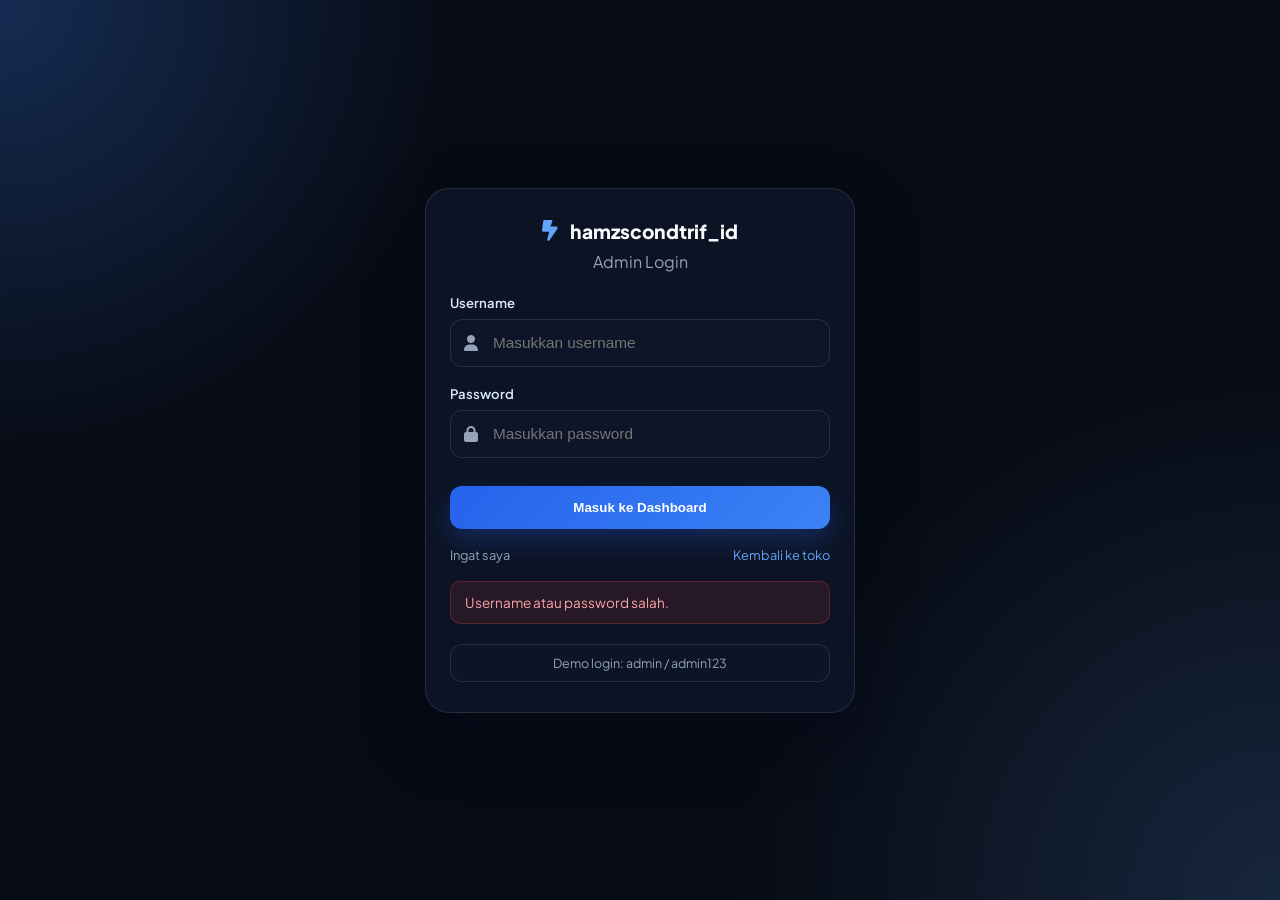
<file: dashboard.html>
<!DOCTYPE html>
<html lang="id">
<head>
    <meta charset="UTF-8" />
    <meta name="viewport" content="width=device-width, initial-scale=1.0" />
    <title>Dashboard Admin | hamzscondtrif_id</title>
    <link rel="stylesheet" href="https://cdnjs.cloudflare.com/ajax/libs/font-awesome/6.4.0/css/all.min.css" />
    <link href="https://fonts.googleapis.com/css2?family=Plus+Jakarta+Sans:wght@300;400;500;600;700;800&display=swap" rel="stylesheet" />
    <style>
        :root {
            --bg: #070913;
            --bg-soft: #0e1326;
            --bg-panel: rgba(14, 19, 38, 0.92);
            --bg-panel-2: rgba(15, 23, 42, 0.8);
            --primary: #2563eb;
            --primary-2: #60a5fa;
            --success: #10b981;
            --warning: #fbbf24;
            --danger: #ef4444;
            --text: #f8fafc;
            --muted: #94a3b8;
            --border: rgba(148, 163, 184, 0.18);
        }

        * { box-sizing: border-box; }

        body {
            margin: 0;
            font-family: 'Plus Jakarta Sans', sans-serif;
            background: var(--bg);
            color: var(--text);
        }

        a { text-decoration: none; }

        .dashboard-shell {
            display: flex;
            min-height: 100vh;
        }

        .sidebar {
            width: 260px;
            background: rgba(9, 13, 24, 0.96);
            border-right: 1px solid var(--border);
            padding: 26px 18px;
            position: sticky;
            top: 0;
            height: 100vh;
        }

        .brand {
            display: flex;
            align-items: center;
            gap: 10px;
            margin-bottom: 32px;
            font-weight: 800;
            letter-spacing: 0.04em;
        }

        .brand i {
            color: var(--primary-2);
            font-size: 1.2rem;
        }

        .nav-group {
            display: flex;
            flex-direction: column;
            gap: 10px;
        }

        .nav-group-label {
            font-size: 0.7rem;
            color: var(--muted);
            text-transform: uppercase;
            letter-spacing: 0.12em;
            margin: 18px 10px 8px;
        }

        .nav-item {
            display: flex;
            align-items: center;
            gap: 12px;
            padding: 12px 14px;
            border-radius: 12px;
            color: #dbeafe;
            font-weight: 600;
            transition: 0.2s ease;
        }

        .nav-item:hover,
        .nav-item.active {
            background: rgba(37, 99, 235, 0.15);
            border: 1px solid rgba(96, 165, 250, 0.18);
        }

        .main {
            flex: 1;
            padding: 26px;
        }

        .topbar {
            display: flex;
            justify-content: space-between;
            align-items: center;
            gap: 18px;
            margin-bottom: 26px;
            flex-wrap: wrap;
        }

        .topbar h1 {
            margin: 0;
            font-size: clamp(1.8rem, 2vw, 2.5rem);
        }

        .topbar-actions {
            display: flex;
            gap: 12px;
            flex-wrap: wrap;
        }

        .btn {
            display: inline-flex;
            align-items: center;
            justify-content: center;
            gap: 8px;
            padding: 12px 18px;
            border-radius: 12px;
            border: none;
            cursor: pointer;
            font-weight: 700;
            transition: 0.2s ease;
        }

        .btn-primary {
            background: linear-gradient(135deg, #1d4ed8, #2563eb);
            color: white;
            box-shadow: 0 8px 18px rgba(37, 99, 235, 0.25);
        }

        .btn-secondary {
            background: rgba(15, 23, 42, 0.8);
            color: white;
            border: 1px solid var(--border);
        }

        .stats {
            display: grid;
            grid-template-columns: repeat(4, minmax(0, 1fr));
            gap: 18px;
            margin-bottom: 24px;
        }

        .stat-card {
            background: linear-gradient(180deg, rgba(15, 23, 42, 0.9), rgba(11, 17, 32, 0.9));
            border: 1px solid var(--border);
            border-radius: 20px;
            padding: 20px 18px;
            box-shadow: 0 18px 30px rgba(2, 6, 23, 0.18);
            position: relative;
            overflow: hidden;
        }

        .stat-card::before {
            content: "";
            position: absolute;
            inset: 0 auto auto 0;
            width: 120px;
            height: 120px;
            background: radial-gradient(circle, rgba(96, 165, 250, 0.18), transparent 70%);
        }

        .stat-card small {
            display: block;
            color: var(--muted);
            margin-bottom: 8px;
            position: relative;
            z-index: 1;
        }

        .stat-card strong {
            font-size: 1.8rem;
            color: var(--primary-2);
            position: relative;
            z-index: 1;
        }

        .stat-meta {
            display: flex;
            justify-content: space-between;
            align-items: center;
            margin-top: 14px;
            position: relative;
            z-index: 1;
        }

        .trend {
            padding: 6px 10px;
            border-radius: 999px;
            font-size: 0.72rem;
            font-weight: 700;
        }

        .trend.up {
            background: rgba(16, 185, 129, 0.12);
            color: #6ee7b7;
        }

        .trend.down {
            background: rgba(239, 68, 68, 0.12);
            color: #fca5a5;
        }

        .overview-grid {
            display: grid;
            grid-template-columns: 1.5fr 1fr;
            gap: 24px;
            margin-bottom: 24px;
        }

        .sales-chart {
            display: flex;
            align-items: end;
            justify-content: space-between;
            gap: 12px;
            height: 180px;
            padding-top: 18px;
        }

        .chart-column {
            flex: 1;
            display: flex;
            flex-direction: column;
            align-items: center;
            gap: 8px;
            height: 100%;
            justify-content: end;
        }

        .chart-bar {
            width: 100%;
            max-width: 42px;
            background: linear-gradient(180deg, #7dd3fc, #2563eb);
            border-radius: 10px 10px 0 0;
            height: var(--h, 50%);
            box-shadow: 0 10px 18px rgba(37, 99, 235, 0.22);
        }

        .chart-column span {
            color: var(--muted);
            font-size: 0.72rem;
        }

        .alert-list,
        .activity-list {
            display: flex;
            flex-direction: column;
            gap: 12px;
        }

        .alert-item,
        .activity-item {
            display: flex;
            justify-content: space-between;
            align-items: center;
            gap: 12px;
            background: rgba(15, 23, 42, 0.7);
            border: 1px solid var(--border);
            border-radius: 14px;
            padding: 12px 14px;
        }

        .alert-item strong,
        .activity-item strong {
            display: block;
            margin-bottom: 2px;
            font-size: 0.92rem;
        }

        .alert-item small,
        .activity-item small {
            color: var(--muted);
            font-size: 0.76rem;
        }

        .risk-tag {
            padding: 5px 8px;
            border-radius: 999px;
            font-size: 0.7rem;
            font-weight: 700;
            background: rgba(251, 191, 36, 0.12);
            color: #fbbf24;
        }

        .content-grid {
            display: grid;
            grid-template-columns: 1.4fr 1fr;
            gap: 24px;
        }

        .settings-grid {
            display: grid;
            grid-template-columns: repeat(2, minmax(0, 1fr));
            gap: 18px;
            margin-top: 18px;
        }

        .toggle-row {
            display: flex;
            justify-content: space-between;
            align-items: center;
            gap: 12px;
            padding: 14px 16px;
            border-radius: 14px;
            background: rgba(15, 23, 42, 0.7);
            border: 1px solid var(--border);
        }

        .switch {
            width: 48px;
            height: 28px;
            background: rgba(148, 163, 184, 0.28);
            border-radius: 999px;
            position: relative;
            display: inline-block;
        }

        .switch::before {
            content: "";
            width: 20px;
            height: 20px;
            border-radius: 50%;
            position: absolute;
            top: 4px;
            left: 4px;
            background: white;
            transition: all 0.2s ease;
        }

        .switch.on {
            background: rgba(16, 185, 129, 0.35);
        }

        .switch.on::before {
            left: 24px;
            background: #6ee7b7;
        }

        .card {
            background: var(--bg-panel);
            border: 1px solid var(--border);
            border-radius: 20px;
            padding: 20px;
            box-shadow: 0 18px 30px rgba(2, 6, 23, 0.14);
        }

        .card-header {
            display: flex;
            justify-content: space-between;
            align-items: center;
            margin-bottom: 18px;
            gap: 12px;
        }

        .card-header h2 {
            margin: 0;
            font-size: 1.15rem;
        }

        .tag {
            display: inline-flex;
            align-items: center;
            gap: 6px;
            border-radius: 999px;
            padding: 7px 10px;
            font-size: 0.72rem;
            font-weight: 700;
            background: rgba(37, 99, 235, 0.1);
            color: #bfdbfe;
        }

        .form-grid {
            display: grid;
            grid-template-columns: 1fr 1fr;
            gap: 14px;
        }

        .field {
            display: flex;
            flex-direction: column;
            gap: 8px;
            margin-bottom: 12px;
        }

        .field.full {
            grid-column: 1 / -1;
        }

        .field label {
            font-size: 0.8rem;
            color: var(--muted);
            font-weight: 600;
        }

        .field input,
        .field select {
            width: 100%;
            background: rgba(15, 23, 42, 0.75);
            color: var(--text);
            border: 1px solid var(--border);
            border-radius: 12px;
            padding: 12px 14px;
            outline: none;
        }

        .field input:focus,
        .field select:focus {
            border-color: rgba(96, 165, 250, 0.6);
            box-shadow: 0 0 0 3px rgba(96, 165, 250, 0.12);
        }

        .product-list,
        .order-list {
            display: flex;
            flex-direction: column;
            gap: 12px;
        }

        .product-item,
        .order-item {
            display: flex;
            justify-content: space-between;
            align-items: center;
            gap: 12px;
            background: var(--bg-panel-2);
            border: 1px solid var(--border);
            border-radius: 16px;
            padding: 12px 14px;
        }

        .item-info strong {
            display: block;
            margin-bottom: 4px;
        }

        .item-info small,
        .order-meta {
            color: var(--muted);
            font-size: 0.78rem;
        }

        .price {
            color: var(--primary-2);
            font-weight: 800;
        }

        .status-pill {
            display: inline-flex;
            padding: 6px 10px;
            border-radius: 999px;
            font-size: 0.72rem;
            font-weight: 700;
        }

        .status-pill.pending { background: rgba(245, 158, 11, 0.12); color: #fbbf24; }
        .status-pill.paid { background: rgba(34, 197, 94, 0.12); color: #4ade80; }
        .status-pill.shipped { background: rgba(59, 130, 246, 0.12); color: #60a5fa; }

        .order-status-select {
            background: rgba(15, 23, 42, 0.8);
            color: var(--text);
            border: 1px solid var(--border);
            border-radius: 10px;
            padding: 8px 10px;
            font-weight: 600;
            outline: none;
        }

        .order-actions {
            display: flex;
            align-items: center;
            gap: 10px;
            flex-wrap: wrap;
        }

        .mini-actions {
            display: flex;
            gap: 8px;
            flex-wrap: wrap;
        }

        .mini-btn {
            padding: 7px 10px;
            border-radius: 10px;
            cursor: pointer;
            border: 1px solid var(--border);
            background: rgba(15, 23, 42, 0.75);
            color: var(--text);
            font-weight: 600;
        }

        .mini-btn.delete {
            color: #fca5a5;
            border-color: rgba(239, 68, 68, 0.25);
        }

        .toolbar-card {
            display: flex;
            justify-content: space-between;
            align-items: center;
            gap: 16px;
            flex-wrap: wrap;
            background: var(--bg-panel);
            border: 1px solid var(--border);
            border-radius: 18px;
            padding: 14px 18px;
            margin-bottom: 24px;
        }

        .search-box {
            display: flex;
            align-items: center;
            gap: 10px;
            min-width: 260px;
            flex: 1;
            background: rgba(15, 23, 42, 0.75);
            border: 1px solid var(--border);
            border-radius: 12px;
            padding: 10px 12px;
        }

        .search-box input {
            border: none;
            background: transparent;
            outline: none;
            color: var(--text);
            width: 100%;
            font-size: 0.95rem;
        }

        .filter-chips {
            display: flex;
            flex-wrap: wrap;
            gap: 8px;
        }

        .chip {
            border: 1px solid var(--border);
            background: rgba(15, 23, 42, 0.65);
            color: var(--text);
            border-radius: 999px;
            padding: 8px 12px;
            cursor: pointer;
            font-weight: 600;
        }

        .chip.active {
            background: rgba(37, 99, 235, 0.18);
            border-color: rgba(96, 165, 250, 0.3);
            color: #dbeafe;
        }

        .report-grid {
            display: grid;
            grid-template-columns: repeat(4, minmax(0, 1fr));
            gap: 16px;
            margin-bottom: 18px;
        }

        .report-card {
            background: rgba(15, 23, 42, 0.72);
            border: 1px solid var(--border);
            border-radius: 16px;
            padding: 16px;
        }

        .report-card small {
            display: block;
            color: var(--muted);
            margin-bottom: 8px;
        }

        .report-card strong {
            font-size: 1.5rem;
            color: var(--primary-2);
        }

        .table-wrap {
            overflow-x: auto;
        }

        table {
            width: 100%;
            border-collapse: collapse;
        }

        th, td {
            padding: 12px 10px;
            border-bottom: 1px solid rgba(148, 163, 184, 0.12);
            text-align: left;
        }

        th {
            font-size: 0.72rem;
            letter-spacing: 0.08em;
            text-transform: uppercase;
            color: var(--muted);
        }

        td {
            color: #e2e8f0;
            font-size: 0.9rem;
        }

        @media (max-width: 980px) {
            .sidebar {
                display: none;
            }

            .stats {
                grid-template-columns: repeat(2, minmax(0, 1fr));
            }

            .content-grid {
                grid-template-columns: 1fr;
            }
        }

        @media (max-width: 560px) {
            .main {
                padding: 18px 14px 32px;
            }

            .stats {
                grid-template-columns: 1fr;
            }

            .form-grid {
                grid-template-columns: 1fr;
            }
        }
    </style>
</head>
<body>
    <div class="dashboard-shell">
        <aside class="sidebar">
            <div class="brand">
                <i class="fa-solid fa-bolt-lightning"></i>
                <span>hamzscondtrif_id</span>
            </div>

            <div class="nav-group">
                <div class="nav-group-label">Menu</div>
                <a href="#dashboard" class="nav-item active"><i class="fa-solid fa-gauge-high"></i> Dashboard</a>
                <a href="#products" class="nav-item"><i class="fa-solid fa-box-open"></i> Produk</a>
                <a href="#orders" class="nav-item"><i class="fa-solid fa-wallet"></i> Pesanan</a>
                <a href="#customers" class="nav-item"><i class="fa-solid fa-user-group"></i> Pelanggan</a>
                <a href="#settings" class="nav-item"><i class="fa-solid fa-gear"></i> Pengaturan</a>
            </div>
        </aside>

        <main class="main" id="dashboard">
            <header class="topbar">
                <h1>Dashboard Admin</h1>
                <div class="topbar-actions">
                    <a href="index.html" class="btn btn-secondary"><i class="fa-solid fa-house"></i> Beranda</a>
                    <button type="button" class="btn btn-primary" id="logoutBtn"><i class="fa-solid fa-right-from-bracket"></i> Keluar</button>
                </div>
            </header>

            <section class="stats">
                <div class="stat-card">
                    <small>Total Penjualan</small>
                    <strong id="totalSalesStat">Rp 0</strong>
                    <div class="stat-meta">
                        <span class="trend up">+0%</span>
                        <span style="color: var(--muted); font-size: 0.76rem;">Minggu ini</span>
                    </div>
                </div>
                <div class="stat-card">
                    <small>Pesanan Baru</small>
                    <strong id="newOrdersStat">0</strong>
                    <div class="stat-meta">
                        <span class="trend up">+0%</span>
                        <span style="color: var(--muted); font-size: 0.76rem;">Hari ini</span>
                    </div>
                </div>
                <div class="stat-card">
                    <small>Produk Aktif</small>
                    <strong id="activeProductsStat">0</strong>
                    <div class="stat-meta">
                        <span class="trend up">+0</span>
                        <span style="color: var(--muted); font-size: 0.76rem;">Bulan ini</span>
                    </div>
                </div>
                <div class="stat-card">
                    <small>Pengunjung</small>
                    <strong>1.2k</strong>
                    <div class="stat-meta">
                        <span class="trend down">-2.1%</span>
                        <span style="color: var(--muted); font-size: 0.76rem;">Kemarin</span>
                    </div>
                </div>
            </section>

            <section class="toolbar-card">
                <div class="search-box">
                    <i class="fa-solid fa-magnifying-glass" style="color: var(--muted);"></i>
                    <input type="text" id="searchProductInput" placeholder="Cari produk..." />
                </div>
                <div class="filter-chips">
                    <button class="chip active" data-filter="all" type="button">Semua</button>
                    <button class="chip" data-filter="hoodie" type="button">Hoodie</button>
                    <button class="chip" data-filter="tee" type="button">Tee</button>
                    <button class="chip" data-filter="cargo" type="button">Cargo</button>
                </div>
            </section>

            <section class="overview-grid">
                <div class="card">
                    <div class="card-header">
                        <h2>Ringkasan Penjualan</h2>
                        <span class="tag"><i class="fa-solid fa-chart-column"></i> 7 Hari</span>
                    </div>

                    <div class="sales-chart">
                        <div class="chart-column"><div class="chart-bar" style="--h: 35%;"></div><span>Sen</span></div>
                        <div class="chart-column"><div class="chart-bar" style="--h: 55%;"></div><span>Sel</span></div>
                        <div class="chart-column"><div class="chart-bar" style="--h: 40%;"></div><span>Rab</span></div>
                        <div class="chart-column"><div class="chart-bar" style="--h: 68%;"></div><span>Kam</span></div>
                        <div class="chart-column"><div class="chart-bar" style="--h: 82%;"></div><span>Jum</span></div>
                        <div class="chart-column"><div class="chart-bar" style="--h: 76%;"></div><span>Sab</span></div>
                        <div class="chart-column"><div class="chart-bar" style="--h: 92%;"></div><span>Min</span></div>
                    </div>
                </div>

                <div class="card">
                    <div class="card-header">
                        <h2>Low Stock Alert</h2>
                        <span class="tag"><i class="fa-solid fa-triangle-exclamation"></i> Waspada</span>
                    </div>

                    <div class="alert-list">
                        <div class="alert-item">
                            <div>
                                <strong>Vintage Jacket</strong>
                                <small>Stok tinggal 2 pcs</small>
                            </div>
                            <span class="risk-tag">Rendah</span>
                        </div>
                        <div class="alert-item">
                            <div>
                                <strong>Classic Tee</strong>
                                <small>Stok tinggal 3 pcs</small>
                            </div>
                            <span class="risk-tag">Rendah</span>
                        </div>
                        <div class="alert-item">
                            <div>
                                <strong>Work Pants</strong>
                                <small>Stok tinggal 4 pcs</small>
                            </div>
                            <span class="risk-tag">Cek</span>
                        </div>
                    </div>
                </div>
            </section>

            <section class="content-grid" id="orders">
                <div class="card" id="products">
                    <div class="card-header">
                        <h2>Kelola Produk</h2>
                        <span class="tag"><i class="fa-solid fa-box"></i> Inventory</span>
                    </div>

                    <form id="productForm">
                        <div class="form-grid">
                            <div class="field">
                                <label>Nama Produk</label>
                                <input type="text" id="productName" placeholder="Contoh: Vintage Hoodie" required />
                            </div>
                            <div class="field">
                                <label>Kategori</label>
                                <select id="productCategory">
                                    <option value="hoodie">Hoodie & Jacket</option>
                                    <option value="tee">Vintage Tee</option>
                                    <option value="cargo">Cargo & Pants</option>
                                </select>
                            </div>
                            <div class="field">
                                <label>Harga</label>
                                <input type="number" id="productPrice" placeholder="250000" required />
                            </div>
                            <div class="field">
                                <label>Stok</label>
                                <input type="number" id="productStock" placeholder="5" required />
                            </div>
                            <div class="field full">
                                <label>Link Gambar</label>
                                <input type="text" id="productImage" placeholder="https://..." />
                            </div>
                        </div>
                        <div style="margin-top: 16px;">
                            <button type="submit" class="btn btn-primary"><i class="fa-solid fa-plus"></i> Simpan Produk</button>
                        </div>
                    </form>
                </div>

                <div class="card">
                    <div class="card-header">
                        <h2>Pesanan Terbaru</h2>
                        <span class="tag"><i class="fa-solid fa-list-check"></i> Live</span>
                    </div>

                    <div class="order-list" id="dashboardOrderList">
                        <div class="order-item">
                            <div>
                                <strong>Belum ada order</strong>
                                <div class="order-meta">Pesanan baru akan muncul di sini.</div>
                            </div>
                            <span class="status-pill pending">Waiting</span>
                        </div>
                    </div>
                </div>
            </section>

            <section class="card" style="margin-top: 24px;">
                <div class="card-header">
                    <h2>Laporan Penjualan</h2>
                    <span class="tag"><i class="fa-solid fa-chart-pie"></i> Report</span>
                </div>

                <div class="report-grid">
                    <div class="report-card">
                        <small>Total Pendapatan</small>
                        <strong id="reportIncome">Rp 0</strong>
                    </div>
                    <div class="report-card">
                        <small>Jumlah Order</small>
                        <strong id="reportOrderCount">0</strong>
                    </div>
                    <div class="report-card">
                        <small>Rata-rata Order</small>
                        <strong id="reportAvgOrder">Rp 0</strong>
                    </div>
                    <div class="report-card">
                        <small>Produk Terlaris</small>
                        <strong id="reportBestSeller">-</strong>
                    </div>
                </div>

                <div class="table-wrap">
                    <table>
                        <thead>
                            <tr>
                                <th>Nama</th>
                                <th>Produk</th>
                                <th>Status</th>
                                <th>Total</th>
                            </tr>
                        </thead>
                        <tbody id="reportTableBody">
                            <tr>
                                <td colspan="4" style="text-align:center; color: var(--muted); padding: 18px 10px;">Belum ada data laporan.</td>
                            </tr>
                        </tbody>
                    </table>
                </div>
            </section>

            <section class="card" style="margin-top: 24px;">
                <div class="card-header">
                    <h2>Aktivitas Terbaru</h2>
                    <span class="tag"><i class="fa-solid fa-clock-rotate-left"></i> Update</span>
                </div>

                <div class="activity-list">
                    <div class="activity-item">
                        <div>
                            <strong>Produk baru ditambahkan</strong>
                            <small>Vintage Hoodie • 10 menit yang lalu</small>
                        </div>
                        <span class="status-pill paid">Baru</span>
                    </div>
                    <div class="activity-item">
                        <div>
                            <strong>Pesanan dibayar</strong>
                            <small>Rian - Rp 275.000 • 1 jam lalu</small>
                        </div>
                        <span class="status-pill paid">Lunas</span>
                    </div>
                    <div class="activity-item">
                        <div>
                            <strong>Stok diperbarui</strong>
                            <small>Classic Tee menjadi 5 pcs • 2 jam lalu</small>
                        </div>
                        <span class="status-pill shipped">Update</span>
                    </div>
                </div>
            </section>

            <section class="card" style="margin-top: 24px;" id="customers">
                <div class="card-header">
                    <h2>Pelanggan</h2>
                    <span class="tag"><i class="fa-solid fa-user-check"></i> Loyal</span>
                </div>

                <div class="activity-list">
                    <div class="activity-item">
                        <div>
                            <strong>Rian</strong>
                            <small>2 kali transaksi • 98% repeat order</small>
                        </div>
                        <span class="status-pill paid">VIP</span>
                    </div>
                    <div class="activity-item">
                        <div>
                            <strong>Nadya</strong>
                            <small>1 kali transaksi • pengiriman aktif</small>
                        </div>
                        <span class="status-pill pending">Baru</span>
                    </div>
                    <div class="activity-item">
                        <div>
                            <strong>Fajar</strong>
                            <small>3 kali transaksi • pembeli rutin</small>
                        </div>
                        <span class="status-pill shipped">Aktif</span>
                    </div>
                </div>
            </section>

            <section class="card" style="margin-top: 24px;" id="settings">
                <div class="card-header">
                    <h2>Pengaturan Toko</h2>
                    <span class="tag"><i class="fa-solid fa-sliders"></i> Setup</span>
                </div>

                <div class="settings-grid">
                    <div class="toggle-row">
                        <div>
                            <strong>Promo otomatis</strong>
                            <small style="color: var(--muted); display: block; margin-top: 4px;">Aktifkan diskon hari tertentu</small>
                        </div>
                        <span class="switch on"></span>
                    </div>
                    <div class="toggle-row">
                        <div>
                            <strong>Pemberitahuan WhatsApp</strong>
                            <small style="color: var(--muted); display: block; margin-top: 4px;">Notifikasi order baru</small>
                        </div>
                        <span class="switch on"></span>
                    </div>
                    <div class="toggle-row">
                        <div>
                            <strong>Maintenance mode</strong>
                            <small style="color: var(--muted); display: block; margin-top: 4px;">Sementara nonaktifkan checkout</small>
                        </div>
                        <span class="switch"></span>
                    </div>
                    <div class="toggle-row">
                        <div>
                            <strong>Auto backup data</strong>
                            <small style="color: var(--muted); display: block; margin-top: 4px;">Cadangkan produk dan order</small>
                        </div>
                        <span class="switch on"></span>
                    </div>
                </div>
            </section>

            <section class="card" style="margin-top: 24px;">
                <div class="card-header">
                    <h2>Daftar Produk</h2>
                    <span class="tag"><i class="fa-solid fa-table-list"></i> Total 8</span>
                </div>

                <div class="table-wrap">
                    <table>
                        <thead>
                            <tr>
                                <th>Produk</th>
                                <th>Kategori</th>
                                <th>Harga</th>
                                <th>Stok</th>
                                <th>Aksi</th>
                            </tr>
                        </thead>
                        <tbody id="productTableBody">
                            <tr>
                                <td>Vintage Stussy Hoodie</td>
                                <td>Hoodie</td>
                                <td>Rp 275.000</td>
                                <td>4</td>
                                <td>
                                    <div class="mini-actions">
                                        <button class="mini-btn">Edit</button>
                                        <button class="mini-btn delete">Hapus</button>
                                    </div>
                                </td>
                            </tr>
                            <tr>
                                <td>Carhartt Jacket</td>
                                <td>Hoodie</td>
                                <td>Rp 450.000</td>
                                <td>2</td>
                                <td>
                                    <div class="mini-actions">
                                        <button class="mini-btn">Edit</button>
                                        <button class="mini-btn delete">Hapus</button>
                                    </div>
                                </td>
                            </tr>
                            <tr>
                                <td>Vintage Tee Nirvana</td>
                                <td>Tee</td>
                                <td>Rp 185.000</td>
                                <td>6</td>
                                <td>
                                    <div class="mini-actions">
                                        <button class="mini-btn">Edit</button>
                                        <button class="mini-btn delete">Hapus</button>
                                    </div>
                                </td>
                            </tr>
                        </tbody>
                    </table>
                </div>
            </section>
        </main>
    </div>

    <script>
        const isLoggedIn = localStorage.getItem('adminLoggedIn') === 'true';
        if (!isLoggedIn) {
            window.location.href = 'login.html';
        }

        const productForm = document.getElementById('productForm');
        const productTableBody = document.getElementById('productTableBody');
        const searchProductInput = document.getElementById('searchProductInput');
        const dashboardOrderList = document.getElementById('dashboardOrderList');
        const storageKey = 'hamzscondtrif_products';
        const orderStorageKey = 'hamzscondtrif_orders';
        const defaultProducts = [
            { name: 'Vintage Stussy Hoodie', category: 'hoodie', price: 275000, stock: 4 },
            { name: 'Carhartt Jacket', category: 'hoodie', price: 450000, stock: 2 },
            { name: 'Vintage Tee Nirvana', category: 'tee', price: 185000, stock: 6 },
            { name: 'Classic Cargo Pants', category: 'cargo', price: 210000, stock: 5 }
        ];

        let productList = JSON.parse(localStorage.getItem(storageKey)) || defaultProducts;
        let currentFilter = 'all';
        let editingIndex = null;

        function saveProducts() {
            localStorage.setItem(storageKey, JSON.stringify(productList));
        }

        function formatRupiah(value) {
            return `Rp ${Number(value).toLocaleString('id-ID')}`;
        }

        function getCategoryLabel(category) {
            const map = {
                hoodie: 'Hoodie',
                tee: 'Tee',
                cargo: 'Cargo'
            };
            return map[category] || 'Lainnya';
        }

        function getStatusLabel(status) {
            const map = {
                Pending: 'Menunggu',
                Paid: 'Dikemas',
                Shipped: 'Dikirim'
            };
            return map[status] || status || 'Menunggu';
        }

        function getStatusClass(status) {
            const map = {
                Pending: 'pending',
                Paid: 'paid',
                Shipped: 'shipped'
            };
            return map[status] || 'pending';
        }

        function formatRupiah(value) {
            return `Rp ${Number(value).toLocaleString('id-ID')}`;
        }

        function renderStats() {
            const orders = JSON.parse(localStorage.getItem(orderStorageKey)) || [];
            const totalSales = orders.reduce((sum, order) => sum + Number(order.total || 0), 0);
            const totalOrders = orders.length;
            const activeProducts = productList.length;

            const totalSalesStat = document.getElementById('totalSalesStat');
            const newOrdersStat = document.getElementById('newOrdersStat');
            const activeProductsStat = document.getElementById('activeProductsStat');

            if (totalSalesStat) totalSalesStat.textContent = formatRupiah(totalSales);
            if (newOrdersStat) newOrdersStat.textContent = totalOrders;
            if (activeProductsStat) activeProductsStat.textContent = activeProducts;

            const reportIncome = document.getElementById('reportIncome');
            const reportOrderCount = document.getElementById('reportOrderCount');
            const reportAvgOrder = document.getElementById('reportAvgOrder');
            const reportBestSeller = document.getElementById('reportBestSeller');
            const reportTableBody = document.getElementById('reportTableBody');

            if (!reportIncome || !reportOrderCount || !reportAvgOrder || !reportBestSeller || !reportTableBody) return;

            const avgOrder = totalOrders ? totalSales / totalOrders : 0;
            const salesByProduct = {};
            orders.forEach((order) => {
                order.items.forEach((item) => {
                    salesByProduct[item.name] = (salesByProduct[item.name] || 0) + item.quantity;
                });
            });

            const bestSeller = Object.entries(salesByProduct).sort((a, b) => b[1] - a[1])[0];

            reportIncome.textContent = formatRupiah(totalSales);
            reportOrderCount.textContent = totalOrders;
            reportAvgOrder.textContent = formatRupiah(avgOrder);
            reportBestSeller.textContent = bestSeller ? bestSeller[0] : '-';

            if (!orders.length) {
                reportTableBody.innerHTML = `
                    <tr>
                        <td colspan="4" style="text-align:center; color: var(--muted); padding: 18px 10px;">Belum ada data laporan.</td>
                    </tr>
                `;
                return;
            }

            reportTableBody.innerHTML = orders.slice(0, 6).map((order) => {
                const productSummary = order.items.map((item) => `${item.name} (${item.quantity}x)`).join(', ');
                const statusClass = getStatusClass(order.status);
                return `
                    <tr>
                        <td>${order.customerName}</td>
                        <td>${productSummary}</td>
                        <td><span class="status-pill ${statusClass}">${getStatusLabel(order.status)}</span></td>
                        <td>${formatRupiah(order.total)}</td>
                    </tr>
                `;
            }).join('');
        }

        function renderOrders() {
            const orders = JSON.parse(localStorage.getItem(orderStorageKey)) || [];
            if (!dashboardOrderList) return;

            if (!orders.length) {
                dashboardOrderList.innerHTML = `
                    <div class="order-item">
                        <div>
                            <strong>Belum ada order</strong>
                            <div class="order-meta">Pesanan baru akan muncul di sini.</div>
                        </div>
                        <span class="status-pill pending">Menunggu</span>
                    </div>
                `;
                renderStats();
                return;
            }

            dashboardOrderList.innerHTML = orders.slice(0, 6).map((order) => {
                const itemsText = order.items.map(item => `${item.name} (${item.quantity}x)`).join(', ');
                const statusClass = getStatusClass(order.status);
                const statusLabel = getStatusLabel(order.status);
                return `
                    <div class="order-item">
                        <div>
                            <strong>${order.customerName}</strong>
                            <div class="order-meta">${itemsText} • ${formatRupiah(order.total)}</div>
                        </div>
                        <div class="order-actions">
                            <select class="order-status-select" data-order-id="${order.id}">
                                <option value="Pending" ${order.status === 'Pending' ? 'selected' : ''}>Menunggu</option>
                                <option value="Paid" ${order.status === 'Paid' ? 'selected' : ''}>Dikemas</option>
                                <option value="Shipped" ${order.status === 'Shipped' ? 'selected' : ''}>Dikirim</option>
                            </select>
                            <span class="status-pill ${statusClass}">${statusLabel}</span>
                        </div>
                    </div>
                `;
            }).join('');

            document.querySelectorAll('.order-status-select').forEach((select) => {
                select.addEventListener('change', (event) => {
                    const orderId = Number(event.target.dataset.orderId);
                    const ordersData = JSON.parse(localStorage.getItem(orderStorageKey)) || [];
                    const updatedOrders = ordersData.map((order) => {
                        if (order.id === orderId) {
                            order.status = event.target.value;
                        }
                        return order;
                    });
                    localStorage.setItem(orderStorageKey, JSON.stringify(updatedOrders));
                    renderOrders();
                });
            });

            renderStats();
        }

        function renderProducts() {
            const search = searchProductInput.value.trim().toLowerCase();
            const filteredProducts = productList.filter((product) => {
                const matchesFilter = currentFilter === 'all' || product.category === currentFilter;
                const matchesSearch = product.name.toLowerCase().includes(search);
                return matchesFilter && matchesSearch;
            });

            const productCountLabel = document.querySelector('.tag i.fa-solid.fa-table-list')?.closest('.tag');
            if (productCountLabel) {
                productCountLabel.innerHTML = `<i class="fa-solid fa-table-list"></i> Total ${productList.length}`;
            }

            if (!filteredProducts.length) {
                productTableBody.innerHTML = `
                    <tr>
                        <td colspan="5" style="text-align:center; color: var(--muted); padding: 24px 10px;">
                            Produk tidak ditemukan.
                        </td>
                    </tr>
                `;
                return;
            }

            productTableBody.innerHTML = '';

            filteredProducts.forEach((product) => {
                const realIndex = productList.indexOf(product);
                const statusText = product.stock <= 0 ? 'Habis' : `${product.stock} pcs`;
                const row = document.createElement('tr');
                row.innerHTML = `
                    <td>
                        <div style="display:flex; flex-direction:column; gap:4px;">
                            <strong>${product.name}</strong>
                            ${product.stock <= 0 ? '<small style="color: #ef4444; font-weight: 600;">Stok habis</small>' : ''}
                        </div>
                    </td>
                    <td>${getCategoryLabel(product.category)}</td>
                    <td>${formatRupiah(product.price)}</td>
                    <td>${statusText}</td>
                    <td>
                        <div class="mini-actions">
                            <button class="mini-btn" type="button" data-action="restock" data-index="${realIndex}">Tambah Stok</button>
                            <button class="mini-btn" type="button" data-action="edit" data-index="${realIndex}">Edit</button>
                            <button class="mini-btn delete" type="button" data-action="delete" data-index="${realIndex}">Hapus</button>
                        </div>
                    </td>
                `;
                productTableBody.appendChild(row);
            });
        }

        productForm.addEventListener('submit', function (event) {
            event.preventDefault();

            const name = document.getElementById('productName').value.trim();
            const category = document.getElementById('productCategory').value;
            const price = Number(document.getElementById('productPrice').value);
            const stock = Number(document.getElementById('productStock').value);
            const image = document.getElementById('productImage').value.trim();

            if (!name || !price || price <= 0 || Number.isNaN(stock) || stock < 0) return;

            if (editingIndex !== null) {
                productList[editingIndex] = { name, category, price, stock, image };
                editingIndex = null;
                productForm.querySelector('button[type="submit"]').innerHTML = '<i class="fa-solid fa-plus"></i> Simpan Produk';
            } else {
                productList.push({ name, category, price, stock, image });
            }

            saveProducts();
            productForm.reset();
            renderProducts();
        });

        productTableBody.addEventListener('click', function (event) {
            const target = event.target.closest('button');
            if (!target) return;

            const index = Number(target.dataset.index);
            if (target.dataset.action === 'delete') {
                productList.splice(index, 1);
                saveProducts();
                renderProducts();
            }

            if (target.dataset.action === 'restock') {
                const product = productList[index];
                if (!product) return;

                const extraStock = Number(window.prompt(`Tambah stok untuk "${product.name}"\nMasukkan jumlah stok tambahan:`, '5'));
                if (!Number.isFinite(extraStock) || extraStock <= 0) {
                    alert('Jumlah tambahan stok harus lebih dari 0.');
                    return;
                }

                product.stock += extraStock;
                saveProducts();
                renderProducts();
            }

            if (target.dataset.action === 'edit') {
                const product = productList[index];
                if (!product) return;

                document.getElementById('productName').value = product.name;
                document.getElementById('productCategory').value = product.category;
                document.getElementById('productPrice').value = product.price;
                document.getElementById('productStock').value = product.stock;
                document.getElementById('productImage').value = product.image || '';
                editingIndex = index;
                productForm.querySelector('button[type="submit"]').innerHTML = '<i class="fa-solid fa-pen"></i> Update Produk';
                window.scrollTo({ top: 0, behavior: 'smooth' });
            }
        });

        searchProductInput.addEventListener('input', renderProducts);
        renderOrders();

        document.querySelectorAll('.chip').forEach((chip) => {
            chip.addEventListener('click', () => {
                currentFilter = chip.dataset.filter;
                document.querySelectorAll('.chip').forEach((item) => item.classList.toggle('active', item === chip));
                renderProducts();
            });
        });

        document.getElementById('logoutBtn').addEventListener('click', () => {
            localStorage.removeItem('adminLoggedIn');
            window.location.href = 'login.html';
        });

        renderStats();
        renderProducts();
    </script>
</body>
</html>
</file>
